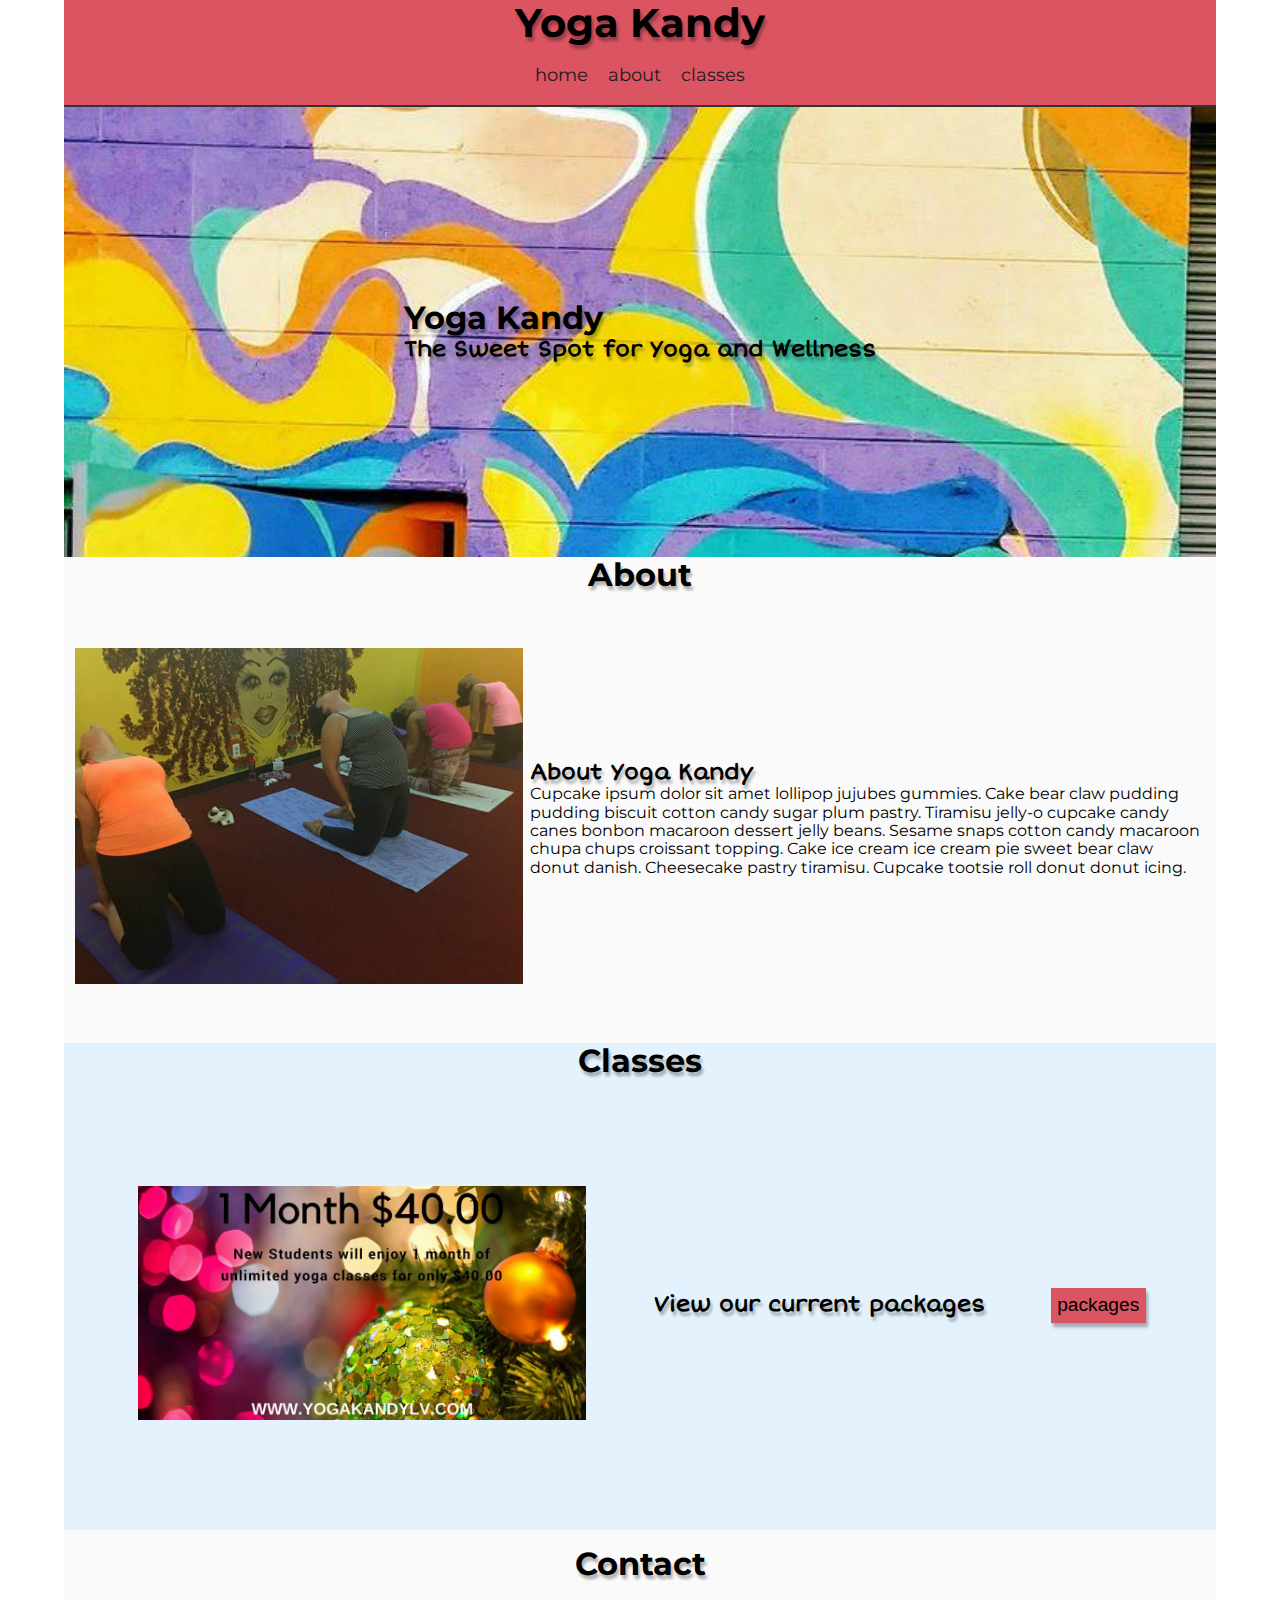
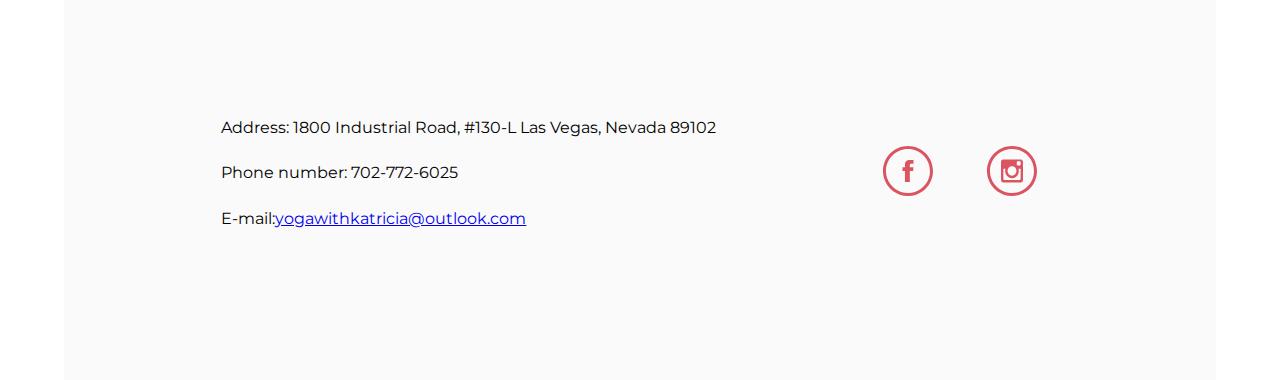
<file: index.html>
<!doctype html>
<html lang="en">
<head>
    <meta charset="utf-8">

    <meta name="viewport" content="width=device-width, initial-scale=1">

    <title>Yoga Kandy - Home</title>

    <meta name="keywords" content="yoga, yoga in las vegas, las vegas, yoga studio, yoga poses">

    <meta name="description" content=" Yoga Kandy is a boutique style Las Vegas yoga studio is offering up group and private yoga classes in an intimate environment.">

    <!--<link href="css/animsition.min.css" rel="stylesheet">-->

    <link rel="shortcut icon" href="img/favicon.ico" type="images/png" />

    <link rel="stylesheet" href="css/vendor/normalize.min.css">
    
    <link rel="stylesheet" href="css/main.css">
    <!--[if lt IE 9]>
      <script src="js/html5shiv-printshiv.min.js"></script>
    <![endif]-->
</head>
<body>

  <div class="container">

    <!-- nav -->
    <nav>
      <!-- logo -->
      <div class="nav__logo">
        <h1>Yoga Kandy</h1>
      </div>

      <!-- nav links-->
      <div class="nav__links">

        <ul>
           <li><a href="index.html">home</a></li>
           <li><a href="about.html">about</a></li>
           <li><a href="classes.html">classes</a></li>
        </ul>

      </div><!-- nav links -->

    </nav>

    <main>

      <!-- header -->
      <header class="backstretch">


        <div class="header__text">

          <h2>Yoga Kandy</h2>

          <h3>The Sweet Spot for Yoga and Wellness</h3>

        </div>

      </header>

      <!-- about -->

      <div class="about__wrapper">
        <h2 class="title">About</h2>

        <section class="about__section">

          <div class="about__img">
            <img src="img/yoga-group4.jpg" alt="yoga class in session">
          </div>

          <div class="about__text">
            <h3>About Yoga Kandy</h3>
            <p>
              Cupcake ipsum dolor sit amet lollipop jujubes gummies. Cake bear claw pudding pudding biscuit cotton candy sugar plum pastry.

              Tiramisu jelly-o cupcake candy canes bonbon macaroon dessert jelly beans. Sesame snaps cotton candy macaroon chupa chups croissant topping. Cake ice cream ice cream pie sweet bear claw donut danish. Cheesecake pastry tiramisu. Cupcake tootsie roll donut donut icing.
            </p>
          </div>

        </section><!-- /about-->
      </div>

      <!-- classes -->
      <div class="classes__wrapper">
        <h2 class="title">Classes</h2>

        <section class="classes__section">

          <div class="classes__img" id="img--js">
            <img src="img/package.jpg" alt="current packages photo">
          </div>

          <div class="classes__text">
            <h3>View our current packages</h3>
          </div>
          <button href="classes.html" target="_blank" rel="noopener" class="button button__join">packages</button>

        </section><!-- /classes-->
      </div>

    </main>

    <!-- footer -->
    <footer class="contact__wrapper">

      <h2 class="title">Contact</h2>

      <div class="contact__section">

        <!--  contact info -->

        <div class="footer contact__text">

          <div class="contact__address"> Address: 1800 Industrial Road, #130-L
            Las Vegas, Nevada  89102</div>

          <div class="contact__phone">Phone number: 702-772-6025</div>

          <div class="contact__email">E-mail:<a href= "mailto:yogawithkatricia@outlook.com">yogawithkatricia@outlook.com</a></div>

        </div>

        <!--  sm -->

        <div class="footer contact__sm">
          <ul>
            <li class="mask fb--mask"><a class="animsition-link" href="https://www.facebook.com/YogaKandyLLC/" target="_blank" rel="noopener"></a></li>
            <li class="mask insta--mask"><a class="animsition-link" href="https://www.instagram.com/yogakandy/" target="_blank" rel="noopener"></a></li>
          </ul>
        </div><!--  sm -->

      </div>

    </footer>

  </div>

    <script src="https://ajax.googleapis.com/ajax/libs/jquery/1.11.0/jquery.min.js"></script>
    <script src="https://ajax.googleapis.com/ajax/libs/jquery/2.2.4/jquery.min.js"></script>
    <script src="js/jquery.backstretch.min.js"></script>
    <script src="js/jquery.svgmagic.js"></script>
    <script src="js/custom.js"></script>
    <script src="js/main.js"></script>

</body>
</html>
</file>
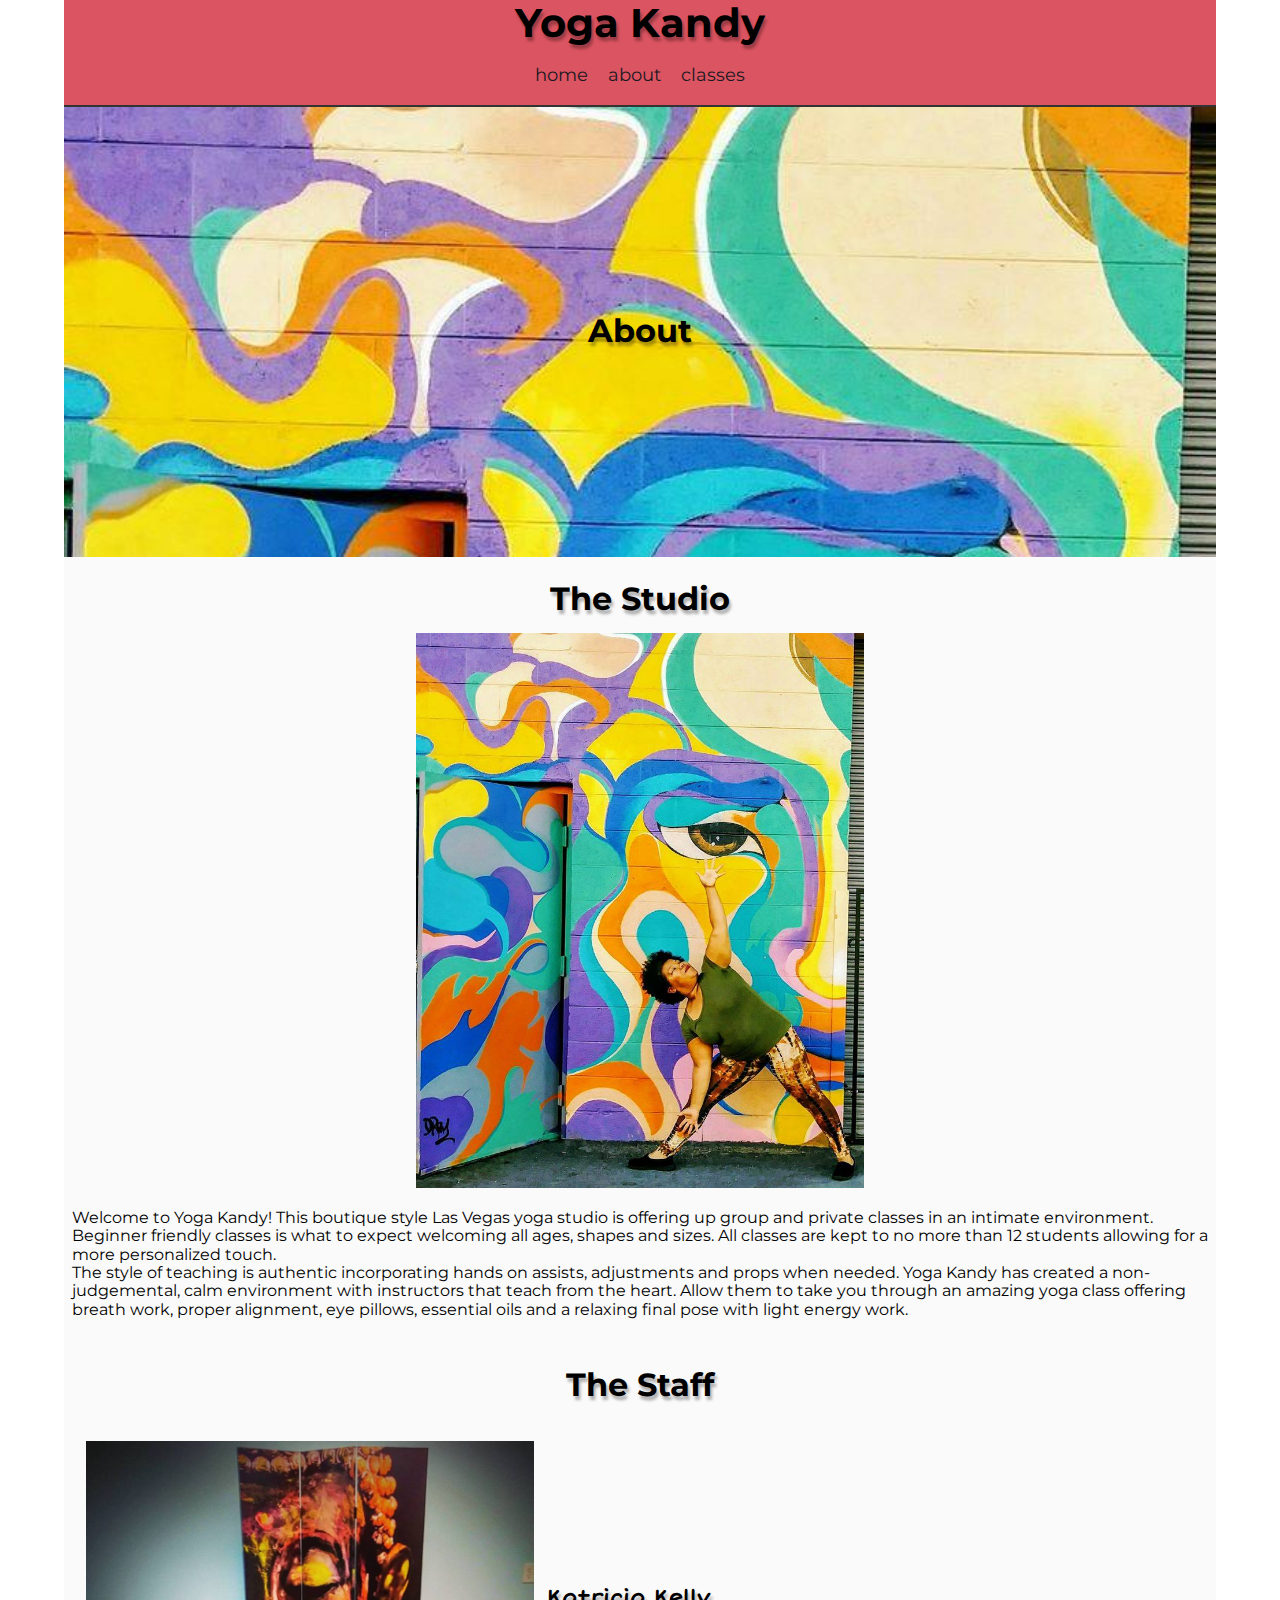
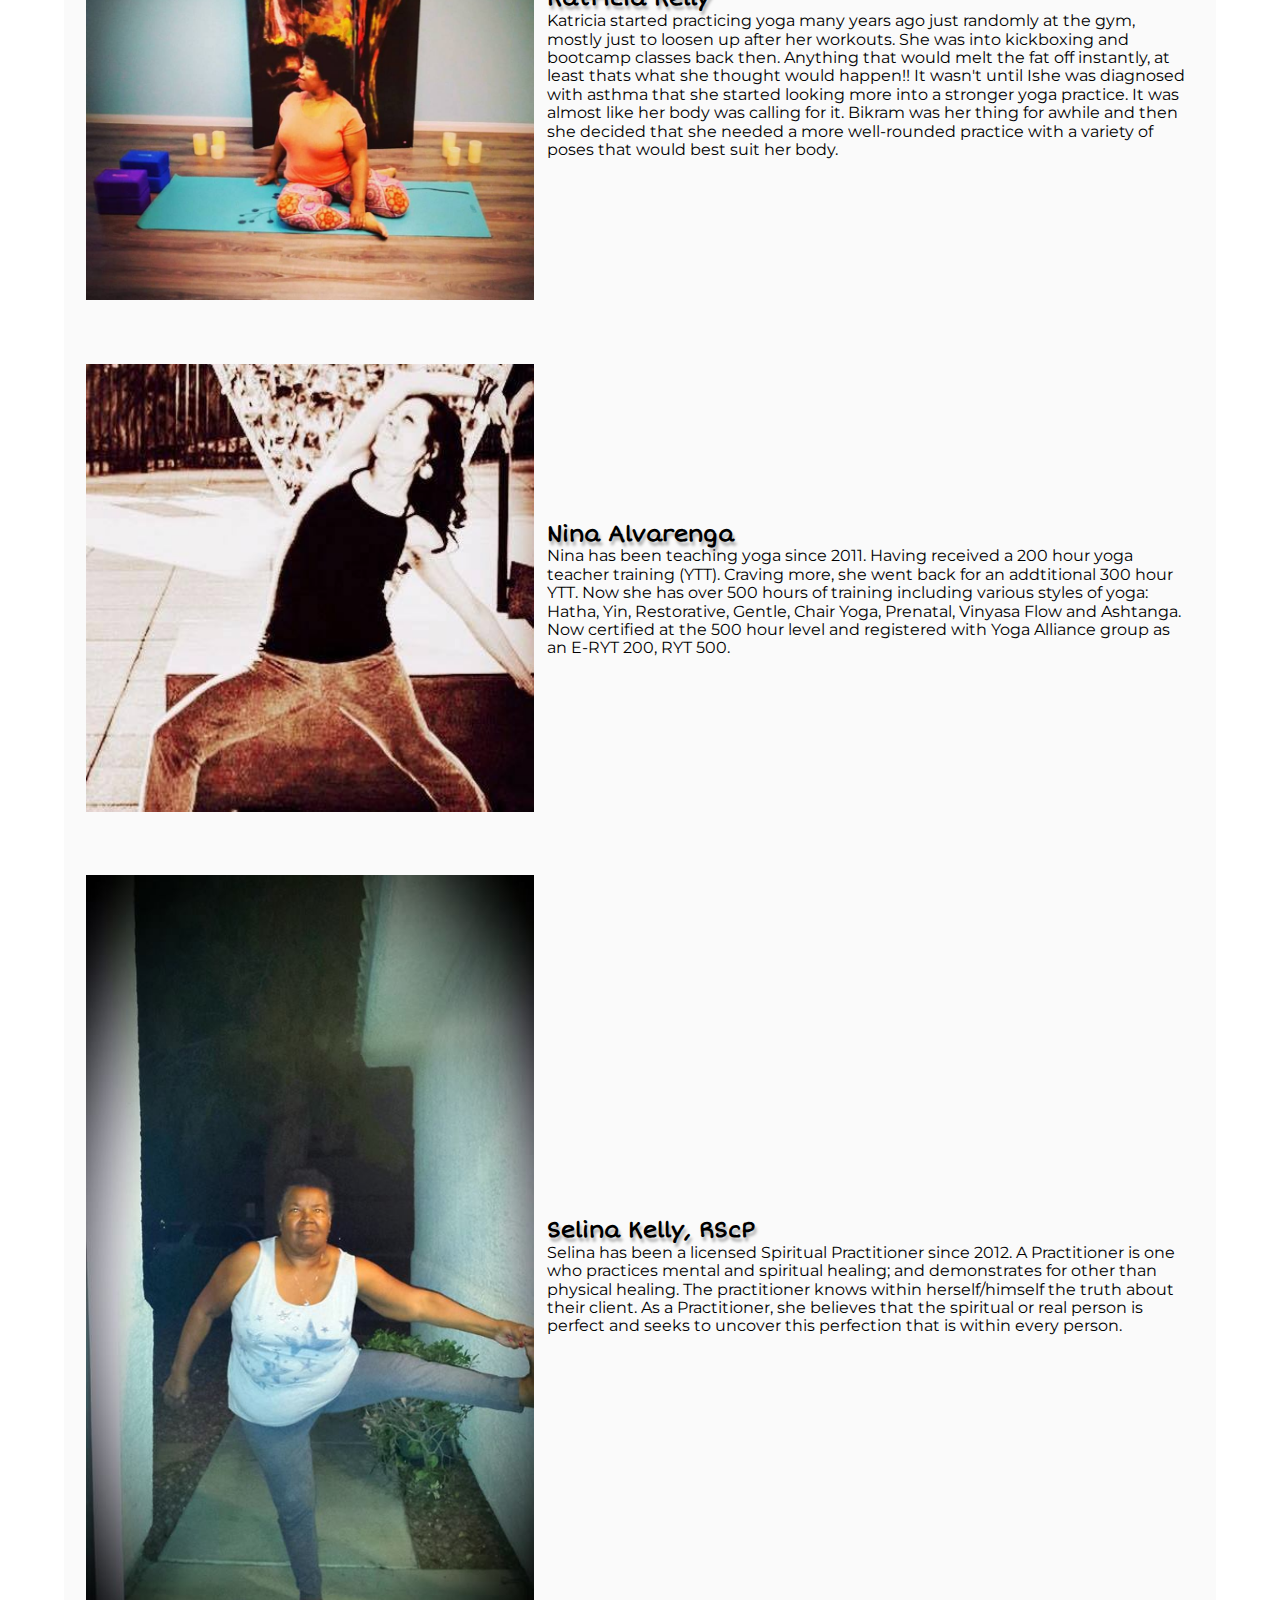
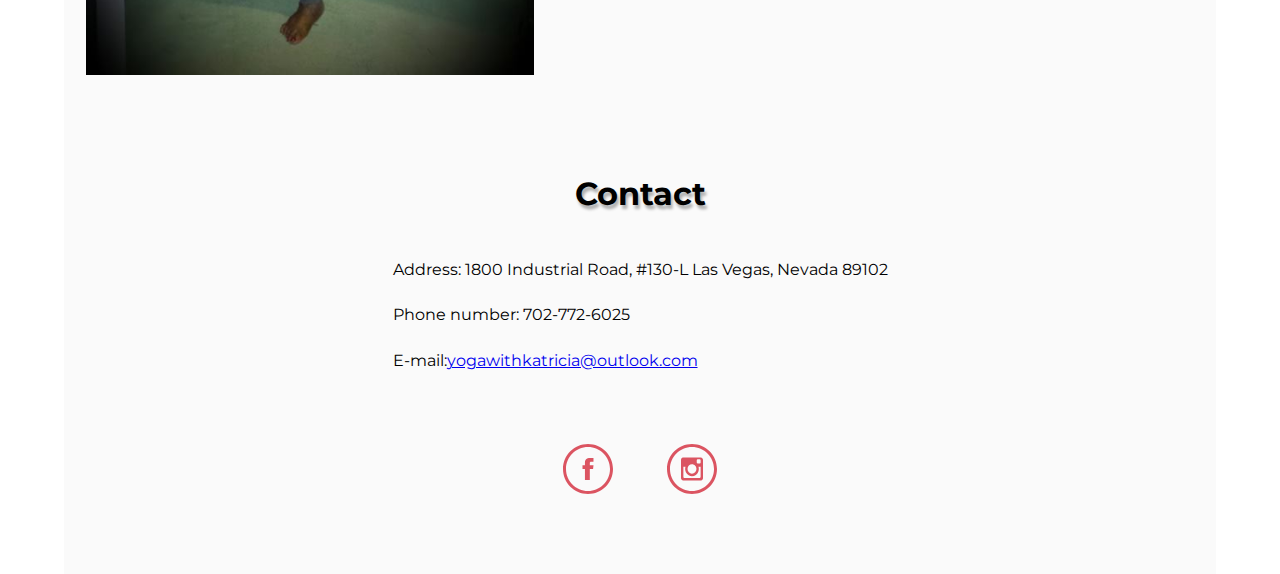
<file: about.html>
<!doctype html>
<html lang="en">
<head>
    <meta charset="utf-8">

    <meta name="viewport" content="width=device-width, initial-scale=1">

    <title>Yoga Kandy - About</title>

    <meta name="keywords" content="yoga, yoga in las vegas, las vegas, yoga studio, yoga poses">

    <meta name="description" content=" Yoga Kandy is a boutique style Las Vegas yoga studio is offering up group and private yoga classes in an intimate environment.">

    <!--<link href="css/animsition.min.css" rel="stylesheet">-->

    <link rel="shortcut icon" href="img/favicon.ico" type="images/png" />

    <link rel="stylesheet" href="css/vendor/normalize.min.css">

    <link rel="stylesheet" href="css/main.css">
    <!--[if lt IE 9]>
			<script src="js/html5shiv-printshiv.min.js"></script>
		<![endif]-->
</head>
<body>

  <div class="container">

    <!-- nav  -->
    <nav>
      <!-- logo -->
      <div class="nav__logo">
        <h1>Yoga Kandy</h1>
      </div>

      <!-- nav links-->
      <div class="nav__links">

        <ul>
           <li><a href="index.html">home</a></li>
           <li><a href="about.html">about</a></li>
           <li><a href="classes.html">classes</a></li>
        </ul>

      </div><!-- nav links -->

    </nav>


    <main>

    <!-- header  -->
      <header class="backstretch">

        <h1>About</h1>

      </header>


      <!-- the studio -->
      <section class="studio__section">

        <h2 class="title">The Studio</h2>

        <div class="studio__img">
          <img src="img/yoga-pose-mural.jpg" alt="photo of the studio">
        </div>

        <div class="studio__text">
          <p>
            Welcome to Yoga Kandy!  This boutique style Las Vegas yoga studio is offering up group and private classes in an intimate environment.  Beginner friendly classes is what to expect welcoming all ages, shapes and sizes.  All classes are kept to no more than 12 students allowing for a more personalized touch.
          </p>

          <p>
            The style of teaching is authentic incorporating hands on assists, adjustments and props when needed.  Yoga Kandy has created a non-judgemental, calm environment with instructors that teach from the heart.  Allow them to take you through an amazing yoga class offering breath work, proper alignment, eye pillows, essential oils and a relaxing final pose with light energy work.
          </p>
        </div>

      </section><!-- /studio-->


      <!-- the staff -->
      <section class="staff__section">

        <h2 class="title">The Staff</h2>

        <!-- Katricia Kelly -->
        <article class=" staff__i staff__individual1">

  				<div class="staff__thumb">
  					<img src="img/staff-katricia.jpg" alt="photo of Katricia Kelly">
  				</div><!-- Katricia Kelly thumbnail-->

  				<div class="staff__text">
            <h3>Katricia Kelly</h3>
  					<p>Katricia started practicing yoga many years ago just randomly at the gym, mostly just to loosen up after her workouts.  She was into kickboxing and bootcamp classes back then.  Anything that would melt the fat off instantly, at least thats what she thought would happen!!  It wasn't until Ishe was diagnosed with asthma that she started looking more into a stronger yoga practice.  It was almost like her body was calling for it.  Bikram was her thing for awhile and then she decided that she needed a more well-rounded practice with a variety of poses that would best suit her body.</p>
  				</div><!-- text-->

  			</article><!--Katricia Kelly-->


        <!-- Nina Alvarenga -->
        <article class=" staff__i staff__individual2">

  				<div class="staff__thumb">
  					<img src="img/staff-nina.jpg" alt="photo of Nina Alvarenga">
  				</div><!-- trip thumbnail-->

  				<div class="staff__text">
            <h3>Nina Alvarenga</h3>
  					<p>Nina has been teaching yoga since 2011. Having received a 200 hour yoga teacher training (YTT). Craving more, she went back for an addtitional 300 hour YTT. Now she has over 500 hours of training including various styles of yoga: Hatha, Yin, Restorative, Gentle, Chair Yoga, Prenatal, Vinyasa Flow and Ashtanga. Now certified at the 500 hour level and registered with Yoga Alliance group as an E-RYT 200, RYT 500.</p>
  				</div><!-- text-->

  			</article><!--Nina Alvarenga-->


        <!-- Selina Kelly -->
        <article class=" staff__i staff__individual2">

  				<div class="staff__thumb">
  					<img src="img/staff-selina.jpg" alt="photo of Selina Kelly">
  				</div><!-- trip thumbnail-->

  				<div class="staff__text">
            <h3>Selina Kelly, RScP</h3>
  					<p>Selina has been a licensed Spiritual Practitioner since 2012.  A Practitioner is one who practices mental and spiritual healing; and demonstrates for other than physical healing.  The practitioner knows within herself/himself the truth about their client.  As a Practitioner, she believes that the spiritual or real person is perfect and seeks to uncover this perfection that is within every person.</p>
  				</div><!-- text-->

  			</article><!-- Selina Kelly -->

      </section><!-- /staff-->

    </main>

    <!-- footer -->
    <footer class="contact">

      <h2 class="title">Contact</h2>

      <!--  contact info -->

      <div class="footer contact__text">

        <div class="contact__address"> Address: 1800 Industrial Road, #130-L
Las Vegas, Nevada  89102</div>

        <div class="contact__phone">Phone number: 702-772-6025</div>

        <div class="contact__email">E-mail:<a href= "mailto:yogawithkatricia@outlook.com">yogawithkatricia@outlook.com</a></div>

      </div>

      <!--  sm -->

      <div class="footer contact__sm">
        <ul>
          <li class="mask fb--mask"><a class="animsition-link" href="https://www.facebook.com/YogaKandyLLC/" target="_blank" rel="noopener"></a></li>
          <li class="mask insta--mask"><a class="animsition-link" href="https://www.instagram.com/yogakandy/" target="_blank" rel="noopener"></a></li>
        </ul>
      </div><!--  sm -->

    </footer>

  </div>

  <script src="https://ajax.googleapis.com/ajax/libs/jquery/1.11.0/jquery.min.js"></script>
  <script src="https://ajax.googleapis.com/ajax/libs/jquery/2.2.4/jquery.min.js"></script>
  <script src="js/jquery.backstretch.min.js"></script>
  <script src="js/jquery.svgmagic.js"></script>
  <script src="js/main.js"></script>
</body>
</html>
</file>
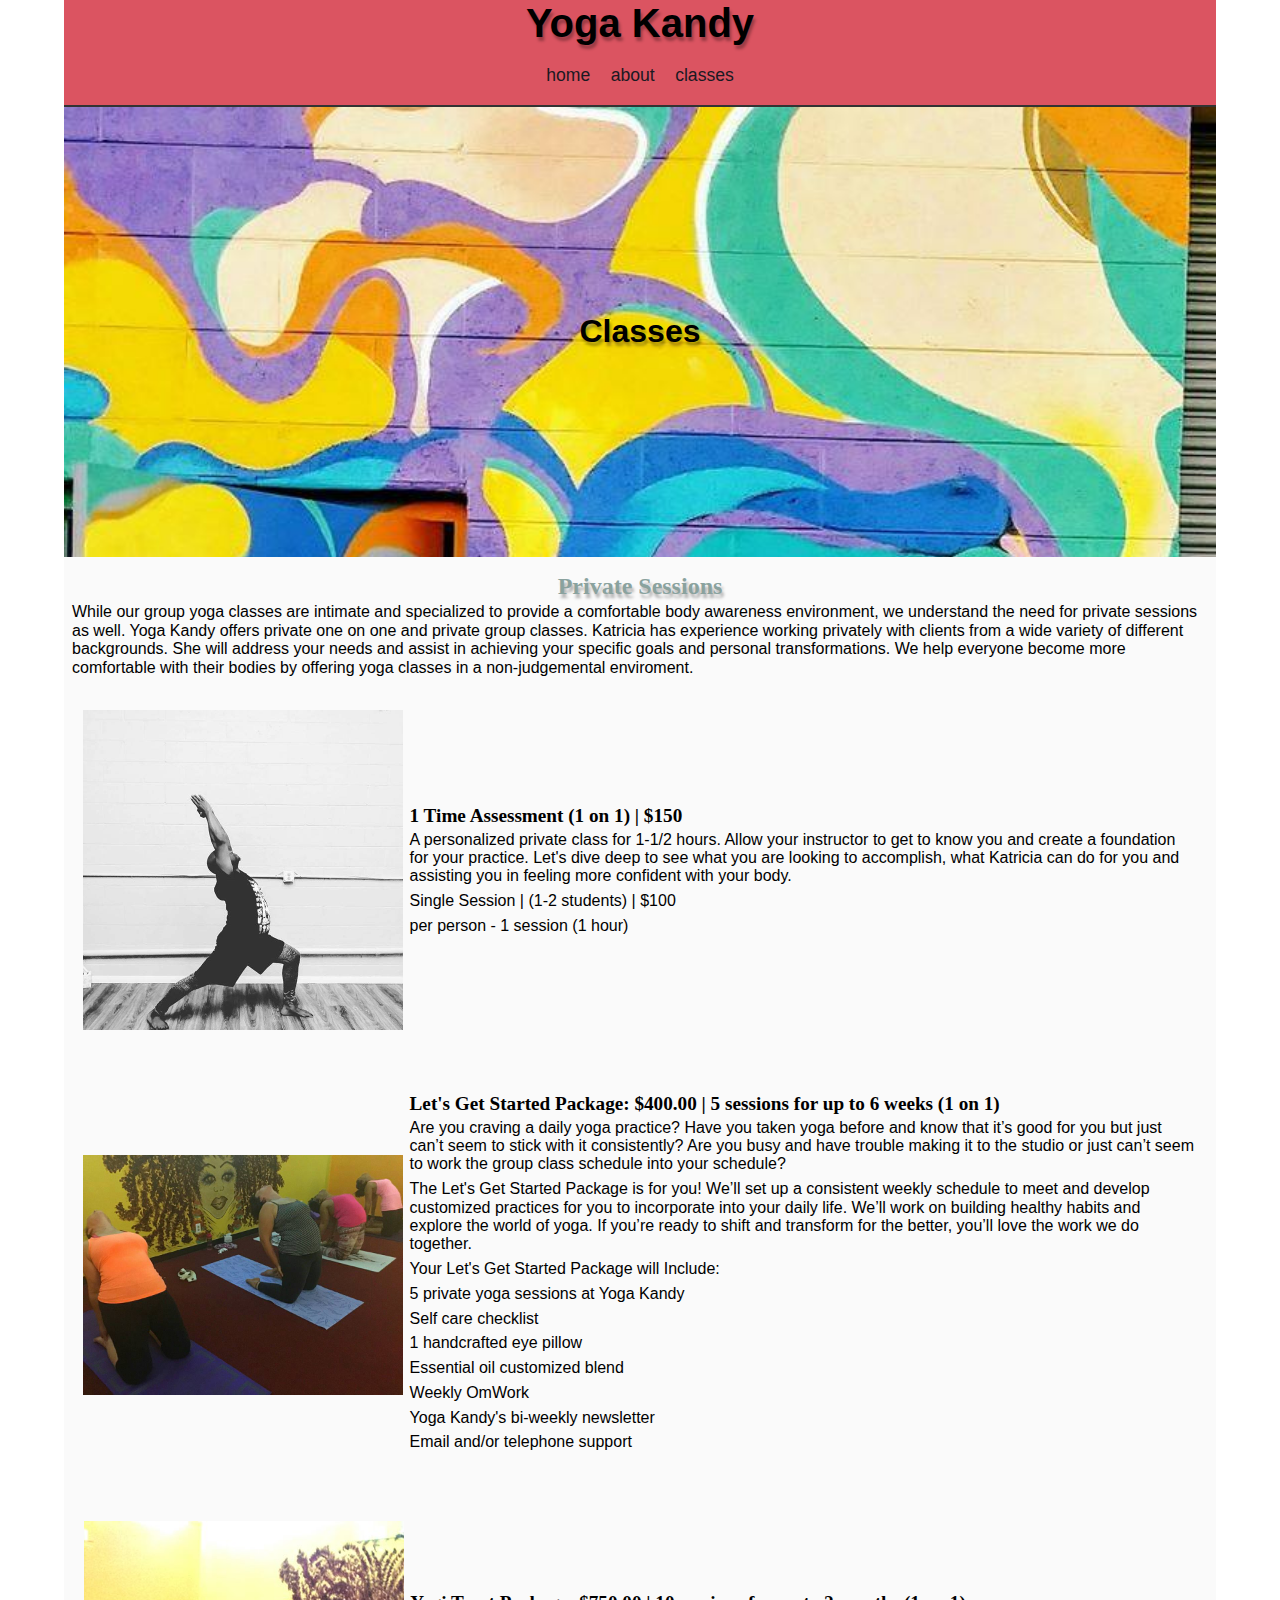
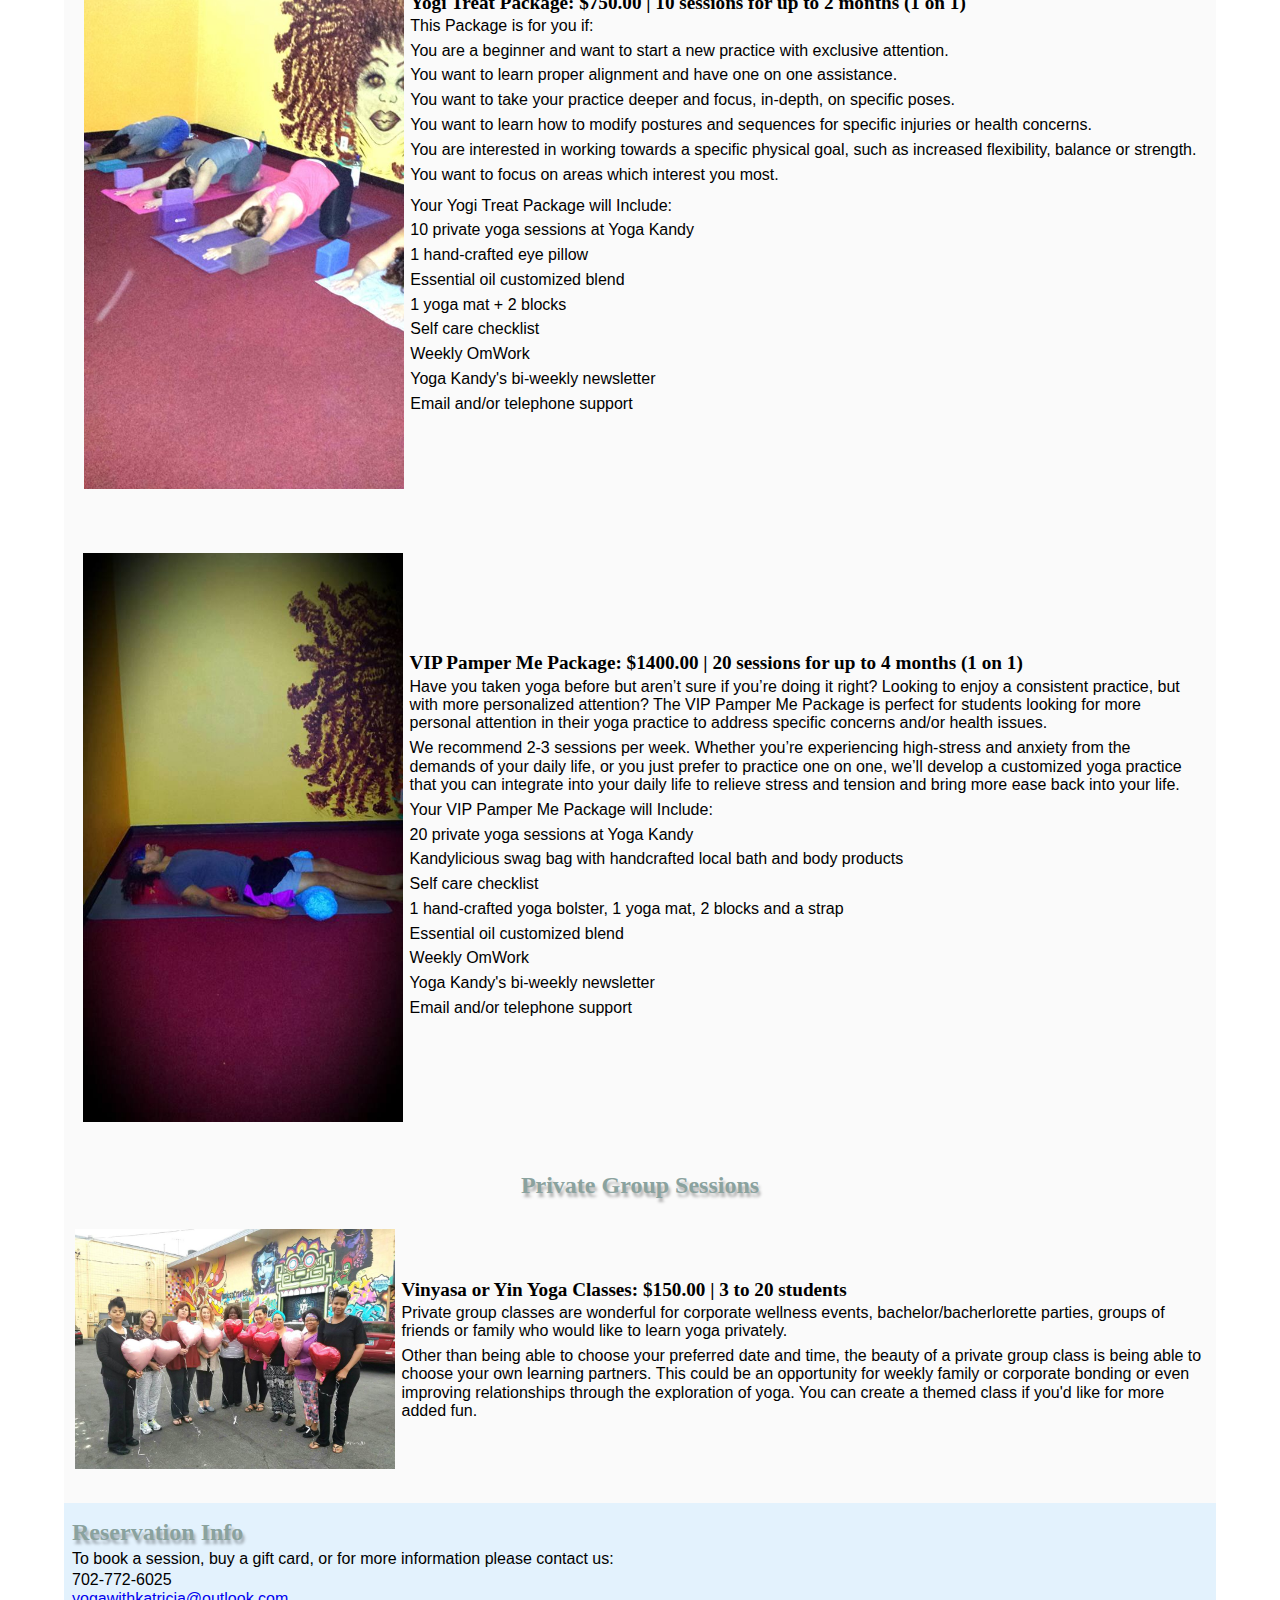
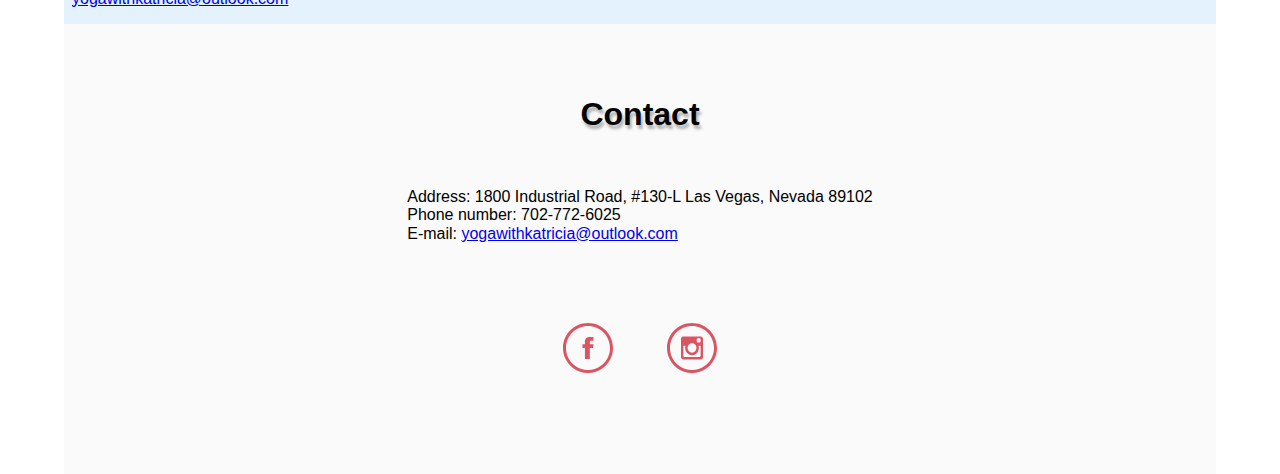
<file: classes.html>
<!doctype html>
<html lang="en">
<head>
    <meta charset="utf-8">

    <meta name="viewport" content="width=device-width, initial-scale=1">

    <title>Yoga Kandy - Classes</title>
    <meta name="keywords" content="yoga, yoga in las vegas, las vegas, yoga studio, yoga poses">

    <meta name="description" content=" Yoga Kandy is a boutique style Las Vegas yoga studio is offering up group and private yoga classes in an intimate environment.">

   <!--<link href="css/animsition.min.css" rel="stylesheet">-->

    <link rel="shortcut icon" href="img/favicon.ico" type="images/png" />

    <link rel="stylesheet" href="css/vendor/normalize.min.css">

    <link rel="stylesheet" href="css/classes.css">
    <!--[if lt IE 9]>
      <script src="js/html5shiv-printshiv.min.js"></script>
    <![endif]-->
</head>
<body>

  <div class="container">

    <nav>
      <!-- logo -->
      <div class="nav__logo">
        <h1>Yoga Kandy</h1>
      </div>

      <!-- nav links-->
      <div class="nav__links">

        <ul>
           <li><a href="index.html">home</a></li>
           <li><a href="about.html">about</a></li>
           <li><a href="classes.html">classes</a></li>
        </ul>

      </div><!-- nav links -->

    </nav>

    <main>

      <header class="backstretch">

        <h2 class="header">Classes</h2>

      </header>

      <!-- about -->

      <section class="classes__section">

        <!-- private session section -->
        <article class="private__section">

        <h3>Private Sessions</h3>
        <p>While our group yoga classes are intimate and specialized to provide a comfortable body awareness environment, we understand the need for private sessions as well. Yoga Kandy offers private one on one and private group classes.  Katricia has experience working privately with clients from a wide variety of different backgrounds.  She will address your needs and assist in achieving your specific goals and personal transformations.  We help everyone become more comfortable with their bodies by offering yoga classes in a non-judgemental enviroment.</p>

        <div class="private__i">

          <div class="private__img">
            <img src="img/yoga-pose-single.jpg" alt="photo of person posing">
          </div>

          <div class="private__text">
            <h5 class="h5">
              1 Time Assessment (1 on 1) | $150
            </h5>

            <p>
              A personalized private class for 1-1/2 hours.  Allow your instructor to get to know you and create a foundation for your practice. Let's dive deep to see what you are looking to accomplish, what Katricia can do for you and assisting you in feeling more confident with your body.
            </p>

            <p>
              Single Session |  (1-2 students) | $100
            </p>

            <p>
              per person - 1 session (1 hour)
            </p>
          </div>

        </div>


        <!-- private session 2 -->
        <div class="private__i">

          <div class="private__img">
            <img src="img/yoga-group4.jpg" alt="photo of group session">
          </div>

          <div class="private__text">
            <h5>Let's Get Started Package:  $400.00 | 5 sessions for up to 6 weeks (1 on 1)</h5>
            <p>
              Are you craving a daily yoga practice? Have you taken yoga before and know that it’s good for you but just can’t seem to stick with it consistently? Are you busy and have trouble making it to the studio or just can’t seem to work the group class schedule into your schedule?
            </p>
            <p>
              The Let's Get Started Package is for you! We’ll set up a consistent weekly schedule to meet and develop customized practices for you to incorporate into your daily life. We’ll work on building healthy habits and explore the world of yoga. If you’re ready to shift and transform for the better, you’ll love the work we do together.
            </p>


            <p class="private__include">
              Your Let's Get Started Package will Include:
              <ul>
                <li>5 private yoga sessions at Yoga Kandy</li>
                <li>Self care checklist</li>
                <li>1 handcrafted eye pillow</li>
                <li>Essential oil customized blend</li>
                <li>Weekly OmWork</li>
                <li>Yoga Kandy's bi-weekly newsletter </li>
                <li>Email and/or telephone support</li>
              </ul>
            </p>

          </div>

        </div>


        <!-- private session 3 -->
        <div class="private__i">

          <div class="private__img">
            <img src="img/yoga-group2.jpg" alt="photo of group session">
          </div>

          <div class="private__text">
            <h5>Yogi Treat Package:  $750.00 | 10 sessions for up to 2 months (1 on 1)</h5>
            <p>
              This Package is for you if:
              <ul>
                <li>You are a beginner and want to start a new practice with exclusive attention.</li>
                <li>You want to learn proper alignment and have one on one assistance.</li>
                <li>You want to take your practice deeper and focus, in-depth, on specific poses.</li>
                <li>You want to learn how to modify postures and sequences for specific injuries or health concerns.</li>
                <li>You are interested in working towards a specific physical goal, such as increased flexibility, balance or strength.</li>
                <li>You want to focus on areas which interest you most.</li>
              </ul>
            </p>


            <p class="private__include">
              Your Yogi Treat Package will Include:
              <ul>
                <li>10 private yoga sessions at Yoga Kandy</li>
                <li>1 hand-crafted eye pillow</li>
                <li>Essential oil customized blend</li>
                <li>1 yoga mat + 2 blocks</li>
                <li>Self care checklist</li>
                <li>Weekly OmWork</li>
                <li>Yoga Kandy's bi-weekly newsletter </li>
                <li>Email and/or telephone support</li>
              </ul>
            </p>

          </div>

        </div>



        <!-- private session 4 -->
        <div class="private__i">

          <div class="private__img">
            <img src="img/yoga-single.jpg" alt="photo of person posing">
          </div>

          <div class="private__text">
            <h5 class="private__title">VIP Pamper Me Package:  $1400.00 | 20 sessions for up to 4 months (1 on 1)</h5>
            <p>
              Have you taken yoga before but aren’t sure if you’re doing it right? Looking to enjoy a consistent practice, but with more personalized attention? The VIP Pamper Me Package is perfect for students looking for more personal attention in their yoga practice to address specific concerns and/or health issues.
            </p>
            <p>
               We recommend 2-3 sessions per week. Whether you’re experiencing high-stress and anxiety from the demands of your daily life, or you just prefer to practice one on one, we’ll develop a customized yoga practice that you can integrate into your daily life to relieve stress and tension and bring more ease back into your life.
            </p>


            <p class="private__include">
              Your VIP Pamper Me Package will Include:
              <ul>
                <li>20 private yoga sessions at Yoga Kandy</li>
                <li>Kandylicious swag bag with handcrafted local bath and body products</li>
                <li>Self care checklist</li>
                <li>1 hand-crafted yoga bolster, 1 yoga mat, 2 blocks and a strap</li>
                <li>Essential oil customized blend</li>
                <li>Weekly OmWork</li>
                <li>Yoga Kandy's bi-weekly newsletter </li>
                <li>Email and/or telephone support</li>
              </ul>
            </p>
          </div>

        </div>

      </article><!-- private sessions -->


        <!-- private group -->
        <article class="group">

          <h3 class="group__title">Private Group Sessions</h3>

          <div class="group__i">

            <div class="group__img">
              <img src="img/yoga-group6.jpg" alt="photo of group session">
            </div>

            <div class="group__text">
              <h5 class="private__title">Vinyasa or Yin Yoga Classes: $150.00 | 3 to 20 students</h5>
              <p>
                Private group classes are wonderful for corporate wellness events, bachelor/bacherlorette parties, groups of friends or family who would like to learn yoga privately.
              </p>
              <p>
                Other than being able to choose your preferred date and time, the beauty of a private group class is being able to choose your own learning partners. This could be an opportunity for weekly family or corporate bonding or even improving relationships through the exploration of yoga. You can create a themed class if you'd like for more added fun.
            </p>
            </div>

          </div>

        </article><!-- private group -->

        <!-- reservation info -->
        <article class="res__section">

          <div class="res__i">

            <h3>Reservation Info</h3>
            <div class="res__text">

              <div class="res__info">
                <p>
                  To book a session, buy a gift card, or for more information please contact us:
                </p>
              </div>

              <div class="res__phone">702-772-6025</div>

              <div class="res__email">
                <a href= "mailto:yogawithkatricia@outlook.com">
                  yogawithkatricia@outlook.com
                </a>
              </div>

            </div>

          </div>

        </article><!-- res info -->


      </section><!-- /classes-->

    </main>

    <!-- footer -->
    <footer class="contact">

      <h2 class="title">Contact</h2>

      <!--  contact info -->

      <div class="footer contact__text">

        <div class="contact__address"> Address: 1800 Industrial Road, #130-L
    Las Vegas, Nevada  89102</div>

        <div class="contact__phone">Phone number: 702-772-6025</div>

        <div class="contact__email">E-mail:
          <a href= "mailto:yogawithkatricia@outlook.com">yogawithkatricia@outlook.com
          </a>
        </div>

      </div>

      <!--  sm -->

      <div class="footer contact__sm">
        <ul>
          <li class="mask fb--mask"><a href="https://www.facebook.com/YogaKandyLLC/" target="_blank" rel="noopener"></a></li>
          <li class="mask insta--mask"><a href="https://www.instagram.com/yogakandy/" target="_blank" rel="noopener"></a></li>
        </ul>
      </div><!--  sm -->

    </footer>

  </div>

  <script src="https://ajax.googleapis.com/ajax/libs/jquery/1.11.0/jquery.min.js"></script>
  <script src="https://ajax.googleapis.com/ajax/libs/jquery/2.2.4/jquery.min.js"></script>
  <script src="js/jquery.backstretch.min.js"></script>
  <script src="js/jquery.svgmagic.js"></script>
  <script src="js/main.js"></script>
</body>
</html>
</file>
<file: css/main.css>
@import url('https://fonts.googleapis.com/css?family=Montserrat|Short+Stack');

/*

font-family: 'Montserrat', sans-serif;
font-family: 'Short Stack', cursive;


*/

:root {
    font-size: 16px;
    font-family: 'Montserrat', sans-serif;
}

*,
*::before,
*::after {
    margin: 0;
    padding: 0;
    border: 0;
    box-sizing: border-box;
}

.container {
    width: 100vw;
    background-color: #FAFAFA;
    /*padding: 0 0.75rem;*/
}

h1,
h2,
h3,
h4,
h5,
h6,
p, {
    color: #333338;
}

h1,
h2,
h3 {
    text-shadow: 2px 4px 3px rgba(0,0,0,0.3);
}

h2 {
    font-size: 2rem;
}

h3 {
    font-size: 1.4rem;
    font-family: 'Short Stack', cursive;
}

img {
    object-fit: cover;
    width: 65vw;
    height: 20%;
}


                        /* nav */
nav {
    display: flex;
    flex-direction: column;
    align-items: center;
    justify-content: space-evenly;
    width: 100%;
    background-color: #db5461;
    border-bottom: #333 solid 2px;
    padding: 0 0.5rem;
}

nav h1 {
    font-size: 2.5rem;
    display: inline;
}

nav.nav__logo {
    display: inline;
    text-align: left;
}

nav ul {
    color: #1A1922;
}

nav ul li {
    padding: 1rem 0.5rem;
    font-size: 1.1rem;
    color: #1A1922;
    list-style: none;
    text-decoration: none;
}

nav ul li a {
    color: #1A1922;
}

nav ul li a:link,
nav ul li a:visited,
nav ul li a:active {
    text-decoration: none;
    color: #1A1922;
}

nav ul li a:hover {
    border-bottom: white solid 2px;
}


                                /* header */
header,
.about__section,
.classes__section,
footer {
    display: flex;
    flex-direction: column;
    align-items: center;
    justify-content: space-evenly;
    width: 100%;
    height: 50vh;
    padding: 1rem 0.5rem;
    overflow: hidden;
}

.backstretch {
    background-color: #db5461;
    background-image: url("../img/yoga-pose-mural.jpg");
    background-repeat: no-repeat;
    background-size: cover;
    text-shadow: 2px 4px 3px rgba(0,0,0,0.3);
}

header h3 {
    font-size: 1.4rem;
    font-family: 'Short Stack', cursive;
}


                          /* about */
.about__img,
.classes__img,
.title {
    text-align: center;
}

.about__section > *,
.classes__section > *,
.contact__text > * {
    padding: 0.5rem 0;
}



                                  /* classes */

.classes__wrapper {
    background-color: #E3F2FD;
}

.classes__section button {
    padding: 0.4rem;
    font-size: 1.2rem;
    background-color: #db5461;
    box-shadow: 2px 4px 3px rgba(0,0,0,0.3);

}

.classes__section button:hover {
    background-color: #829eb3;
    box-shadow: 2px 4px 3px rgba(0,0,0,0.3);
}



                  /* ABOUT PAGE*/


.studio__section  > *,
.staff__section  > *,
.staff__i > * {
    padding: 0.5rem 0;
}

.studio__section,
.staff__section {
    display: flex;
    flex-direction: column;
    align-items: center;
    justify-content: space-evenly;
    padding: 1rem 0.5rem;
}

.studio__img,
.staff__thumb {
    text-align: center;
}

                                  /* footer */
.mask {
    background: #db5461;
    width: 100px;
    height: 100px;
}

.mask a::after {
    content: "";
    position: absolute;
    top: 0;
    right: 0;
    bottom: 0;
    left: 0;
}

.fb--mask {
    -webkit-mask: url("../img/fb.svg") center center no-repeat;
    mask: url("../img/fb.svg") center center no-repeat;
    z-index: 4;
    position: relative;
    display: inline-block;
}

.fb--mask a::after {
    content: "";
    position: absolute;
    top: 0;
    right: 0;
    bottom: 0;
    left: 0;
}

.insta--mask {
    -webkit-mask: url("../img/insta.svg") center center no-repeat;
    mask: url("../img/insta.svg") center center no-repeat;
    z-index: 4;
    position: relative;
    display: inline-block;
}

.insta--mask a::after {
    content: "";
    position: absolute;
    top: 0;
    right: 0;
    bottom: 0;
    left: 0;
}

.yt--mask {
    -webkit-mask: url("../img/yt.svg") center center no-repeat;
    mask: url("../img/yt.svg") center center no-repeat;
    z-index: 4;
    position: relative;
    display: inline-block;
}

.yt--mask a::after {
    content: "";
    position: absolute;
    top: 0;
    right: 0;
    bottom: 0;
    left: 0;
}


                            /* media query */
@media screen and (min-width: 600px) {
    .container {
      width: 90%;
       margin: 0 auto;
    }

    img {
        object-fit: cover;
        max-width: 35vw;
        max-height: 20%;
    }

    nav ul li {
      padding: 1.2rem 0.5rem;
    }

}

@media screen and (min-width: 720px) {

    .about__section > *,
    .classes__section  > *,
    .contact__text > *,
    .studio__i > *,
    .staff__i > *{
        padding: 0.85rem .2rem;
  }

    .about__section,
    .classes__section,
    .contact__section,
    .studio__i,
    .staff__i {
        display: flex;
        flex: 1;
        flex-direction: row;
        align-items: center;
        justify-content: space-evenly;
        width: 100%;
        height: 50vh;
        padding: 1rem 0.5rem;
        overflow: hidden;
    }

}


@media screen and (min-width: 820px) {
    nav ul li {
      display: inline-flex;
      flex-direction: row;
    }
    .studio__i > *,
    .staff__i > *{
        padding: 0.85rem .4rem;
    }


}
</file>
<file: css/classes.css>
:root {
    font-size: 16px;
    font-family: 'Montserrat', sans-serif;
}

*,
*::before,
*::after {
    margin: 0;
    padding: 0;
    border: 0;
    box-sizing: border-box;
}

.container {
    width: 100vw;
    background-color: #FAFAFA;
    /*padding: 0 0.75rem;*/
}

h2,
h3,
h4,
h5,
h6,
p, {
    color: #333338;
}

h2 {
    font-size: 2rem;
}

h1,
h2,
h3 {
    text-shadow: 2px 4px 3px rgba(0,0,0,0.3);
}

h3,
h5,
.h5 {
    font-family: 'Short Stack', cursive;
}

h3 {
    font-size: 1.5rem;
    color: #8AA29E;
}

h4 {
    font-size: 1.25rem;
    font-weight: normal;
}

h5,
.h5 {
  font-size: 1.2rem;

}

img {
    object-fit: cover;
    width: 65vw;
    height: 20%;
}


                        /* nav */
nav {
    display: flex;
    flex-direction: column;
    align-items: center;
    justify-content: space-evenly;
    width: 100%;
    background-color: #db5461;
    border-bottom: #333 solid 2px;
    padding: 0 0.5rem;
}

nav h1 {
    font-size: 2.5rem;
    display: inline;
}

nav.nav__logo {
    display: inline;
    text-align: left;
}

nav ul {
    color: #1A1922;
}

nav ul li {
    padding: 1rem 0.5rem;
    font-size: 1.1rem;
    color: #1A1922;
    list-style: none;
    text-decoration: none;
}

nav ul li a {
    color: #1A1922;
}

nav ul li a:link,
nav ul li a:visited,
nav ul li a:active {
    text-decoration: none;
    color: #1A1922;
}

nav ul li a:hover {
    border-bottom: white solid 2px;
}

.private__section {
    display: flex;
    flex-direction: column;
    align-items: center;
    justify-content: space-evenly;
    padding: 1rem 0.5rem;
}

.backstretch {
    background-color: #db5461;
    background-image: url("../img/yoga-pose-mural.jpg");
    background-size: cover;
}

header h3 {
    font-size: 1.4rem;
    font-family: 'Short Stack', cursive;
}


.classes__section ul li,
.classes__section p{
    padding: .2rem 0rem;

}

.classes__section ul li {
  list-style: none;
  text-decoration: none;
}

.res__section,
.group__i,
.private__i {
    padding: 1rem 0.5rem;
}
.res__section {
  background-color: #E3F2FD;
}

.private__img,
.group__img {
  text-align: center;
}

                                  /* footer */
header,
footer {
    display: flex;
    flex-direction: column;
    align-items: center;
    justify-content: space-evenly;
    width: 100%;
    height: 50vh;
    padding: 1rem 0.5rem;
}

.mask {
    background: #db5461;
    width: 100px;
    height: 100px;
}

.mask a::after {
    content: "";
    position: absolute;
    top: 0;
    right: 0;
    bottom: 0;
    left: 0;
}

.fb--mask {
    -webkit-mask: url("../img/fb.svg") center center no-repeat;
    mask: url("../img/fb.svg") center center no-repeat;
    z-index: 4;
    position: relative;
    display: inline-block;
}

.fb--mask a::after {
    content: "";
    position: absolute;
    top: 0;
    right: 0;
    bottom: 0;
    left: 0;
}

.insta--mask {
    -webkit-mask: url("../img/insta.svg") center center no-repeat;
    mask: url("../img/insta.svg") center center no-repeat;
    z-index: 4;
    position: relative;
    display: inline-block;
}

.insta--mask a::after {
    content: "";
    position: absolute;
    top: 0;
    right: 0;
    bottom: 0;
    left: 0;
}

.yt--mask {
    -webkit-mask: url("../img/yt.svg") center center no-repeat;
    mask: url("../img/yt.svg") center center no-repeat;
    z-index: 4;
    position: relative;
    display: inline-block;
}

.yt--mask a::after {
    content: "";
    position: absolute;
    top: 0;
    right: 0;
    bottom: 0;
    left: 0;
}


                            /* media query */
@media screen and (min-width: 600px) {

    .container {
        width: 90%;
        margin: 0 auto;
    }

    img {
        object-fit: cover;
        max-width: 35vw;
        max-height: 20%;
    }

    nav ul li {
        padding: 1.2rem 0.5rem;
    }

}

@media screen and (min-width: 720px) {

    .private__i > *,
    .group__i  > * {
        padding: 0.85rem .2rem;
  }

    .contact__section,
    .private__i,
    .group__i {
        display: flex;
        flex-direction: row;
        flex: 1;
        align-items: center;
        justify-content: space-evenly;
        width: 100%;
        overflow: hidden;
        padding: 1rem 0.5rem;
    }

    img {
        object-fit: cover;
        max-width: 25vw;
        max-height: 18%;
    }

    .group__title {
      text-align: center;
    }


}


@media screen and (min-width: 820px) {
    nav ul li {
      display: inline-flex;
      flex-direction: row;
    }
    .studio__i > *,
    .staff__i > *{
        padding: 0.85rem .4rem;
    }


}
</file>
